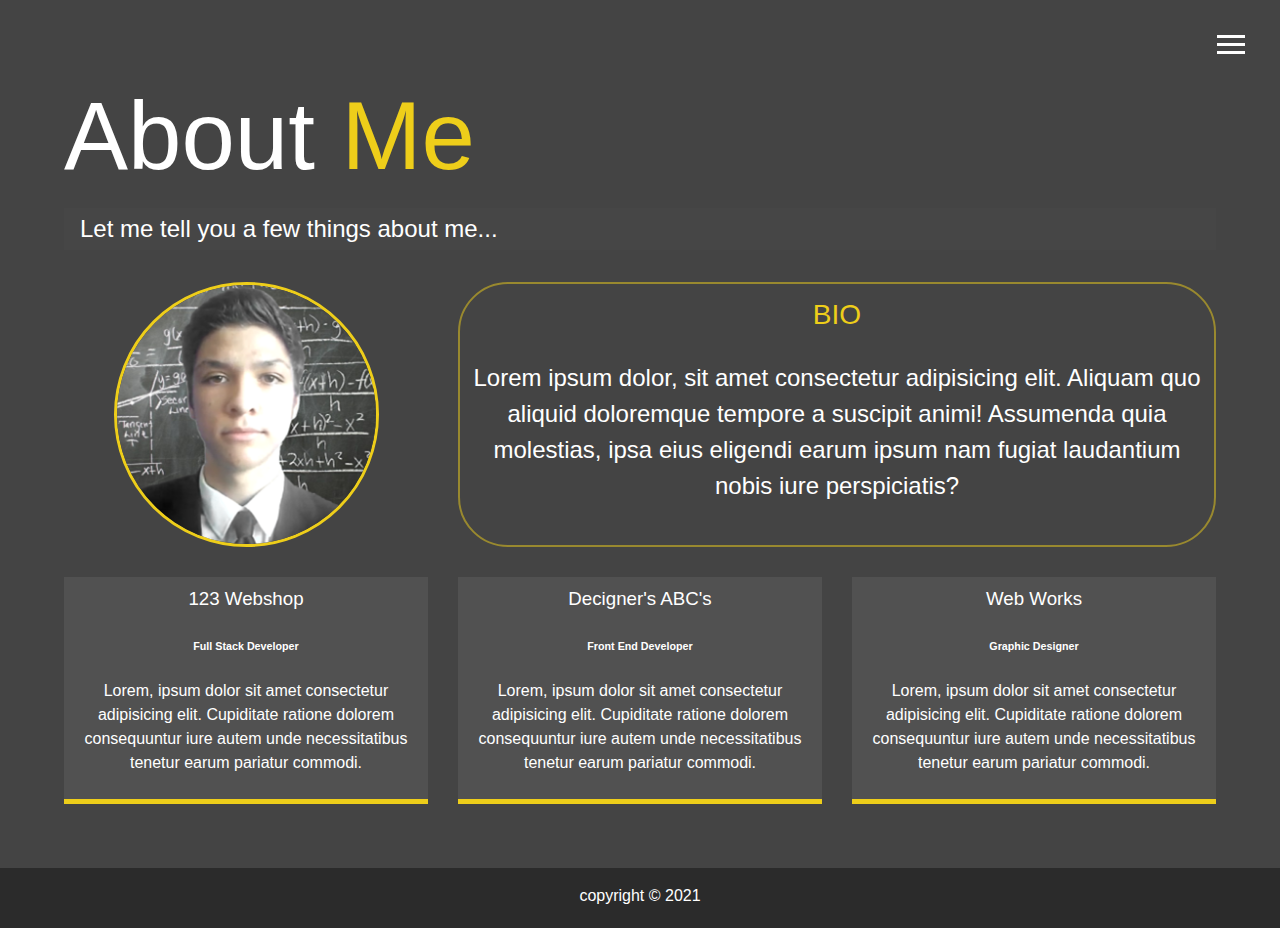
<file: about.html>
<!DOCTYPE html>
<html lang="en">
<head>
    <meta charset="UTF-8">
    <meta name="viewport" content="width=device-width, initial-scale=1.0">
    <title>Welcome to my portfolio</title>
    <link rel="stylesheet" href="https://use.fontawesome.com/releases/v5.2.0/css/all.css" integrity="sha384-hWVjflwFxL6sNzntih27bfxkr27PmbbK/iSvJ+a4+0owXq79v+lsFkW54bOGbiDQ"
    crossorigin="anonymous">
    <link href="scss/styles.css" rel="stylesheet" type="text/css">
</head>
<body>
        <header>
        <div class="menu-btn">
            <div class="btn-line"></div>
            <div class="btn-line"></div>
            <div class="btn-line"></div>
        </div>
        <nav class="menu">
            <div class="menu-branding">
            <div class="mypicture"></div>
            </div>
            <ul class="menu-nav">
                <li class="nav-item">
                    <a href="index.html" class="nav-link">
                    Home
                    </a>
                </li>
                <li class="nav-item current">
                    <a href="#" class="nav-link ">
                    About
                    </a>
                </li>
                <li class="nav-item">
                    <a href="work.html" class="nav-link">
                    My Work
                    </a>
                </li>
                <li class="nav-item">
                    <a href="contact.html" class="nav-link">
                    Contact
                    </a>
                </li>
            </ul>
        </nav>
    </header>
    <main id=about>
        <h1 class="large-heading">
            About <span class="text-secondary">Me</span>
        </h1>
        <h2 class="small-heading">
            Let me tell you a few things about me...
        </h2>
        <div class="about-info">
            <img src="img/fotoCV.png" alt="Jerónimo Noé Acito Pino" class="bio-img">
            <div class="bio">
                <h3 class="text-secondary">BIO</h3>
                <p>Lorem ipsum dolor, sit amet consectetur adipisicing elit. Aliquam quo aliquid doloremque tempore a suscipit animi! Assumenda quia molestias, ipsa eius eligendi earum ipsum nam fugiat laudantium nobis iure perspiciatis?</p>
            </div>
            <div class="job job-1">
                <h3>123 Webshop</h3>
                <h6>Full Stack Developer</h6>
                <p>Lorem, ipsum dolor sit amet consectetur adipisicing elit. Cupiditate ratione dolorem consequuntur iure autem unde necessitatibus tenetur earum pariatur commodi.</p>
            </div>
            <div class="job job-2">
                <h3>Decigner's ABC's</h3>
                <h6>Front End Developer</h6>
                <p>Lorem, ipsum dolor sit amet consectetur adipisicing elit. Cupiditate ratione dolorem consequuntur iure autem unde necessitatibus tenetur earum pariatur commodi.</p>
            </div>
            <div class="job job-3">
                <h3>Web Works</h3>
                <h6>Graphic Designer</h6>
                <p>Lorem, ipsum dolor sit amet consectetur adipisicing elit. Cupiditate ratione dolorem consequuntur iure autem unde necessitatibus tenetur earum pariatur commodi.</p>
            </div>
        </div>
    </main>
    <footer id="main-footer">
        copyright &copy; 2021
    </footer>
    <script src="js/jquery-3.5.1.min.js"></script>
    <script src="js/main.js"></script>
 </body>
</html>
</file>
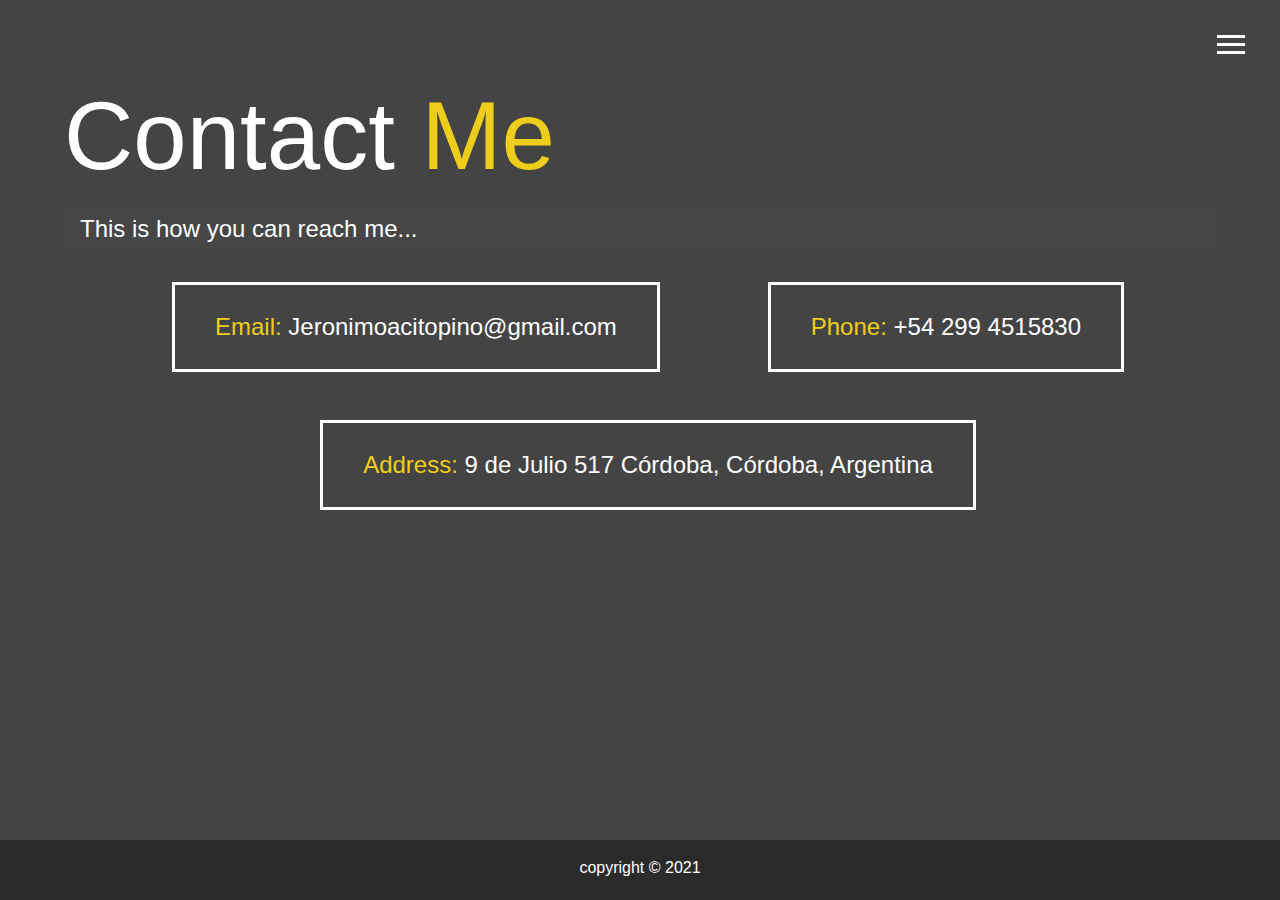
<file: contact.html>
<!DOCTYPE html>
<html lang="en">

<head>
    <meta charset="UTF-8">
    <meta name="viewport" content="width=device-width, initial-scale=1.0">
    <title>Welcome to my portfolio</title>
    <link rel="stylesheet" href="https://use.fontawesome.com/releases/v5.2.0/css/all.css"
        integrity="sha384-hWVjflwFxL6sNzntih27bfxkr27PmbbK/iSvJ+a4+0owXq79v+lsFkW54bOGbiDQ" crossorigin="anonymous">
    <link href="scss/styles.css" rel="stylesheet" type="text/css">
</head>

<body>
    <header>
        <div class="menu-btn">
            <div class="btn-line"></div>
            <div class="btn-line"></div>
            <div class="btn-line"></div>
        </div>
        <nav class="menu">
            <div class="menu-branding">
                <div class="mypicture"></div>
            </div>
            <ul class="menu-nav">
                <li class="nav-item">
                    <a href="index.html" class="nav-link">
                        Home
                    </a>
                </li>
                <li class="nav-item">
                    <a href="about.html" class="nav-link">
                        About
                    </a>
                </li>
                <li class="nav-item">
                    <a href="work.html" class="nav-link">
                        My Work
                    </a>
                </li>
                <li class="nav-item current">
                    <a href="#" class="nav-link">
                        Contact
                    </a>
                </li>
            </ul>
        </nav>
    </header>
    <main id=contact>
        <h1 class="large-heading">
            Contact <span class="text-secondary">Me</span>
        </h1>
        <h2 class="small-heading">
            This is how you can reach me...
        </h2>
        <div class="boxes">
            <div>
                <span class="text-secondary">Email:</span> Jeronimoacitopino@gmail.com
            </div>
            <div>
                <span class="text-secondary">Phone:</span> +54 299 4515830
            </div>
            <div>
                <span class="text-secondary">Address:</span> 9 de Julio 517 Córdoba, Córdoba, Argentina
            </div>
        </div>
    </main>
    <footer id="main-footer">
        copyright &copy; 2021
    </footer>
    <script src="js/jquery-3.5.1.min.js"></script>
    <script src="js/main.js"></script>
</body>

</html>
</file>
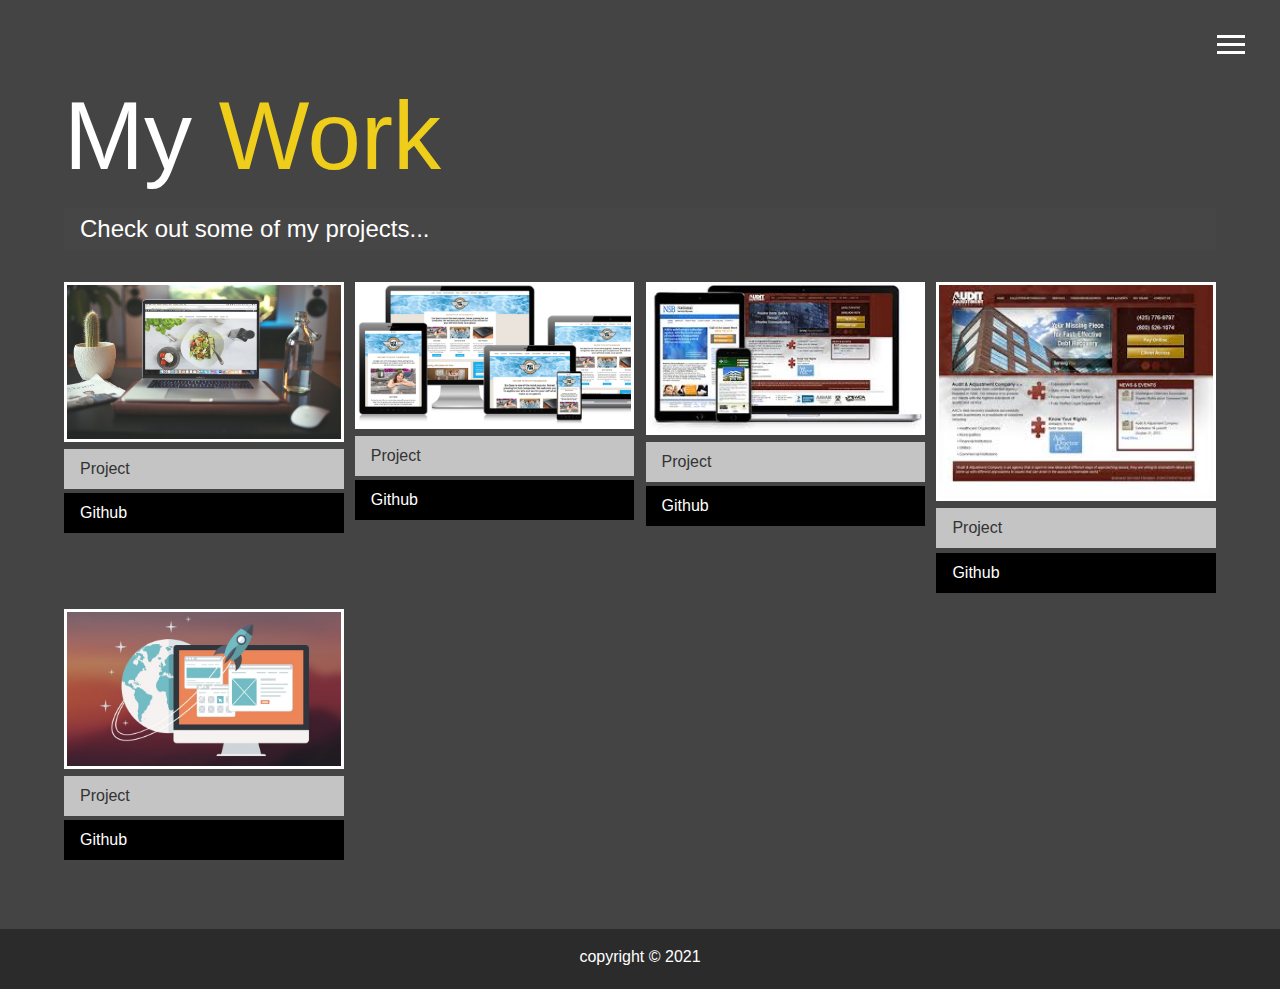
<file: work.html>
<!DOCTYPE html>
<html lang="en">

<head>
    <meta charset="UTF-8">
    <meta name="viewport" content="width=device-width, initial-scale=1.0">
    <title>Welcome to my portfolio</title>
    <link rel="stylesheet" href="https://use.fontawesome.com/releases/v5.2.0/css/all.css"
        integrity="sha384-hWVjflwFxL6sNzntih27bfxkr27PmbbK/iSvJ+a4+0owXq79v+lsFkW54bOGbiDQ" crossorigin="anonymous">
    <link href="scss/styles.css" rel="stylesheet" type="text/css">
</head>

<body>
    <header>
        <div class="menu-btn">
            <div class="btn-line"></div>
            <div class="btn-line"></div>
            <div class="btn-line"></div>
        </div>
        <nav class="menu">
            <div class="menu-branding">
                <div class="mypicture"></div>
            </div>
            <ul class="menu-nav">
                <li class="nav-item">
                    <a href="index.html" class="nav-link">
                        Home
                    </a>
                </li>
                <li class="nav-item">
                    <a href="about.html" class="nav-link">
                        About
                    </a>
                </li>
                <li class="nav-item current">
                    <a href="#" class="nav-link">
                        My Work
                    </a>
                </li>
                <li class="nav-item">
                    <a href="contact.html" class="nav-link">
                        Contact
                    </a>
                </li>
            </ul>
        </nav>
    </header>
    <main id=work>
        <h1 class="large-heading">
            My <span class="text-secondary">Work</span>
        </h1>
        <h2 class="small-heading">
            Check out some of my projects...
        </h2>
        <div class="projects">
            <div class="item">
                <a href="#!">
                    <img src="img/projects/project1.jpg" alt="Project">
                </a>
                <a href="#" class="btn-light">
                    <i class="fas fa-eye"></i>Project
                </a>
                <a href="#" class="btn-dark">
                    <i class="fab fa-github"></i>Github
                </a>
            </div>
            <div class="item">
                <a href="#!">
                    <img src="img/projects/project2.jpg" alt="Project">
                </a>
                <a href="#" class="btn-light">
                    <i class="fas fa-eye"></i>Project
                </a>
                <a href="#" class="btn-dark">
                    <i class="fab fa-github"></i>Github
                </a>
            </div>
            <div class="item">
                <a href="#!">
                    <img src="img/projects/project3.jpg" alt="Project">
                </a>
                <a href="#" class="btn-light">
                    <i class="fas fa-eye"></i>Project
                </a>
                <a href="#" class="btn-dark">
                    <i class="fab fa-github"></i>Github
                </a>
            </div>
            <div class="item">
                <a href="#!">
                    <img src="img/projects/project4.jpg" alt="Project">
                </a>
                <a href="#" class="btn-light">
                    <i class="fas fa-eye"></i>Project
                </a>
                <a href="#" class="btn-dark">
                    <i class="fab fa-github"></i>Github
                </a>
            </div>
            <div class="item">
                <a href="#!">
                    <img src="img/projects/project5.jpg" alt="Project">
                </a>
                <a href="#" class="btn-light">
                    <i class="fas fa-eye"></i>Project
                </a>
                <a href="#" class="btn-dark">
                    <i class="fab fa-github"></i>Github
                </a>
            </div>
        </div>
    </main>
    <footer id="main-footer">
        copyright &copy; 2021
    </footer>
    <script src="js/jquery-3.5.1.min.js"></script>
    <script src="js/main.js"></script>
</body>

</html>
</file>
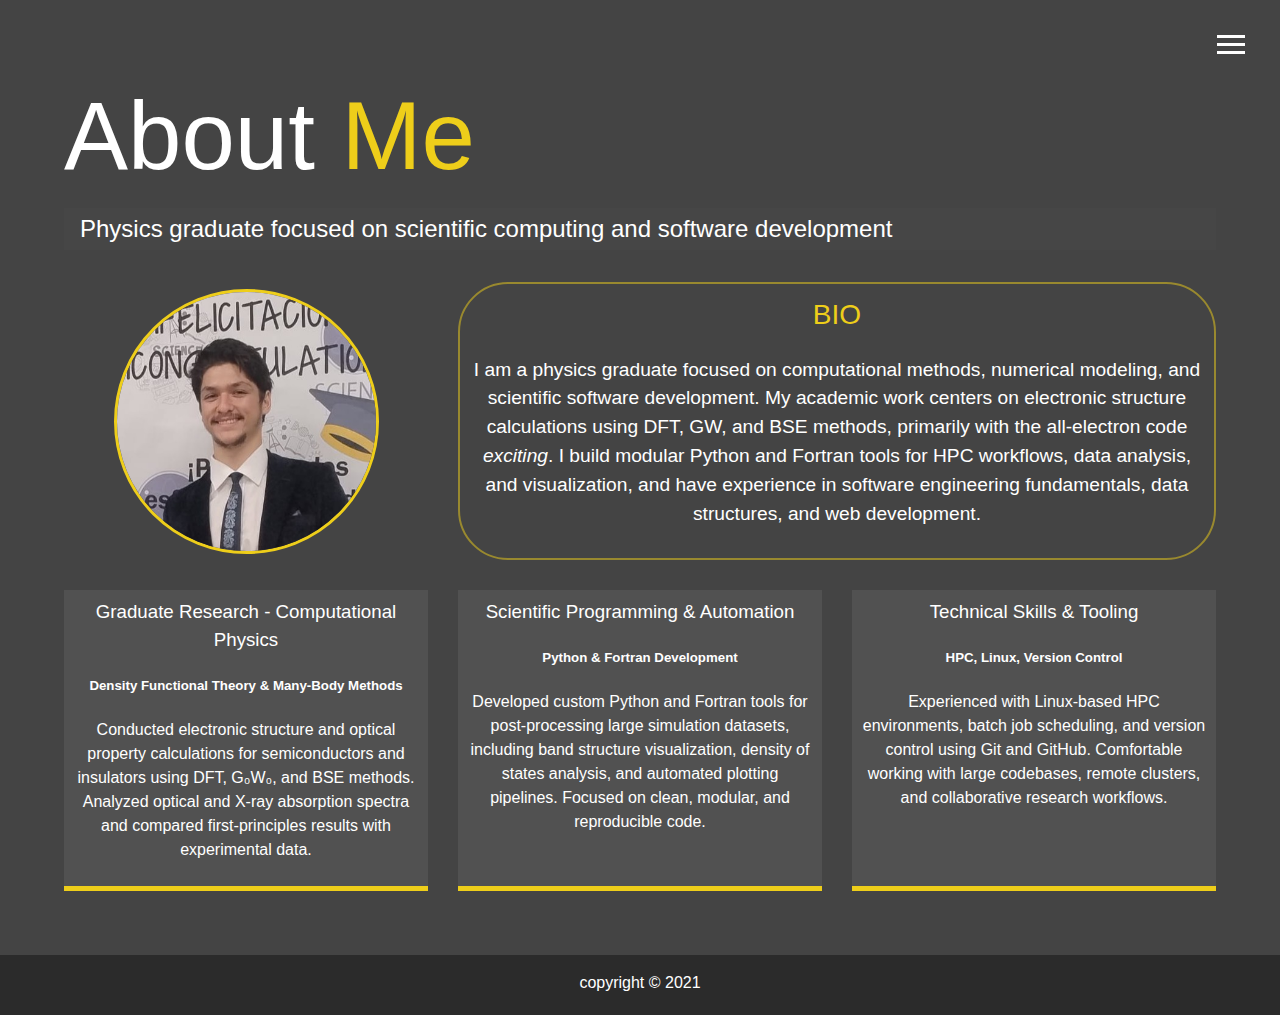
<file: docs/en/about.html>
<!DOCTYPE html>
<html lang="en">
<head>
    <meta charset="UTF-8">
    <meta name="viewport" content="width=device-width, initial-scale=1.0">
    <title>Welcome to my portfolio</title>
    <link rel="stylesheet" href="https://use.fontawesome.com/releases/v5.2.0/css/all.css" integrity="sha384-hWVjflwFxL6sNzntih27bfxkr27PmbbK/iSvJ+a4+0owXq79v+lsFkW54bOGbiDQ"
    crossorigin="anonymous">
    <link href="../scss/styles.css" rel="stylesheet" type="text/css">
</head>
<body>
        <header>
        <div class="menu-btn">
            <div class="btn-line"></div>
            <div class="btn-line"></div>
            <div class="btn-line"></div>
        </div>
        <nav class="menu">
            <div class="menu-branding">
            <div class="mypicture"></div>
            </div>
            <ul class="menu-nav">
                <li class="nav-item">
                    <a href="index.html" class="nav-link">
                    Home
                    </a>
                </li>
                <li class="nav-item current">
                    <a href="#" class="nav-link ">
                    About
                    </a>
                </li>
                <li class="nav-item">
                    <a href="work.html" class="nav-link">
                    My Work
                    </a>
                </li>
                <li class="nav-item">
                    <a href="contact.html" class="nav-link">
                    Contact
                    </a>
                </li>
            </ul>
        </nav>
    </header>
    <main id=about>
        <h1 class="large-heading">
            About <span class="text-secondary">Me</span>
        </h1>
        <h2 class="small-heading">
            Physics graduate focused on scientific computing and software development
        </h2>
        <div class="about-info">
            <img src="../img/profilePic.jpeg" alt="Jerónimo Noé Acito Pino" class="bio-img">
            <div class="bio">
                <h3 class="text-secondary">BIO</h3>
                <p style="font-size: 1.2rem;">
                    I am a physics graduate focused on computational methods, numerical modeling, and scientific software development. My academic work centers on electronic structure calculations using DFT, GW, and BSE methods, primarily with the all-electron code <em>exciting</em>. I build modular Python and Fortran tools for HPC workflows, data analysis, and visualization, and have experience in software engineering fundamentals, data structures, and web development.
                </p>
            </div>
            <div class="job job-1">
                <h3>Graduate Research - Computational Physics</h3>
                <h5>Density Functional Theory & Many-Body Methods</h5>
                <p>
                Conducted electronic structure and optical property calculations for semiconductors and insulators
                using DFT, G₀W₀, and BSE methods. Analyzed optical and X-ray absorption spectra and compared
                first-principles results with experimental data.
                </p>
            </div>
            <div class="job job-2">
                <h3>Scientific Programming & Automation</h3>
                <h5>Python & Fortran Development</h5>
                <p>
                Developed custom Python and Fortran tools for post-processing large simulation datasets,
                including band structure visualization, density of states analysis, and automated plotting pipelines.
                Focused on clean, modular, and reproducible code.
                </p>
            </div>
            <div class="job job-3">
                <h3>Technical Skills & Tooling</h3>
                <h5>HPC, Linux, Version Control</h5>
                <p>
                Experienced with Linux-based HPC environments, batch job scheduling, and version control using Git and GitHub.
                Comfortable working with large codebases, remote clusters, and collaborative research workflows.
                </p>
            </div>
        </div>
    </main>
    <footer id="main-footer">
        copyright &copy; 2021
    </footer>
    <script src="../js/jquery-3.5.1.min.js"></script>
    <script src="../js/main.js"></script>
 </body>
</html>
</file>
<file: scss/styles.css>
.menu-btn {
  position: absolute;
  z-index: 3;
  right: 35px;
  top: 35px;
  cursor: pointer;
  -webkit-transition: all 0.5s ease-out;
  transition: all 0.5s ease-out;
}

.menu-btn .btn-line {
  width: 28px;
  height: 3px;
  margin: 0 0 5px 0;
  background: #fff;
  -webkit-transition: all 0.5s ease-out;
  transition: all 0.5s ease-out;
}

.menu-btn.close {
  -webkit-transform: rotate(180deg);
          transform: rotate(180deg);
}

.menu-btn.close .btn-line:nth-child(1) {
  -webkit-transform: rotate(45deg) translateY(6px) translatex(5px);
          transform: rotate(45deg) translateY(6px) translatex(5px);
}

.menu-btn.close .btn-line:nth-child(2) {
  display: none;
}

.menu-btn.close .btn-line:nth-child(3) {
  -webkit-transform: rotate(-45deg);
          transform: rotate(-45deg);
}

.menu {
  position: fixed;
  top: 0;
  width: 100%;
  opacity: 0.9;
  visibility: hidden;
}

.menu.show {
  visibility: visible;
}

.menu-branding, .menu-nav {
  display: -webkit-box;
  display: -ms-flexbox;
  display: flex;
  -webkit-box-orient: vertical;
  -webkit-box-direction: normal;
      -ms-flex-flow: column wrap;
          flex-flow: column wrap;
  -webkit-box-align: center;
      -ms-flex-align: center;
          align-items: center;
  -webkit-box-pack: center;
      -ms-flex-pack: center;
          justify-content: center;
  float: left;
  width: 50%;
  height: 100vh;
  overflow: hidden;
}

.menu-nav {
  margin: 0;
  padding: 0;
  background: #373737;
  list-style: none;
  -webkit-transform: translate3d(0, -100%, 0);
          transform: translate3d(0, -100%, 0);
  -webkit-transition: all 0.5s ease-out;
  transition: all 0.5s ease-out;
}

.menu-nav.show {
  -webkit-transform: translate3d(0, 0, 0);
          transform: translate3d(0, 0, 0);
}

.menu-branding {
  background: #444;
  -webkit-transform: translate3d(0, 100%, 0);
          transform: translate3d(0, 100%, 0);
  -webkit-transition: all 0.5s ease-out;
  transition: all 0.5s ease-out;
}

.menu-branding.show {
  -webkit-transform: translate3d(0, 0, 0);
          transform: translate3d(0, 0, 0);
}

.menu-branding .mypicture {
  width: 250px;
  height: 250px;
  background: url(../img/fotoCV.png);
  border-radius: 50%;
  border: solid 3px #eece1a;
}

.menu .nav-item {
  -webkit-transform: translate3d(600px, 0, 0);
          transform: translate3d(600px, 0, 0);
  -webkit-transition: all 0.5s ease-out;
  transition: all 0.5s ease-out;
}

.menu .nav-item.show {
  -webkit-transform: translate3d(0, 0, 0);
          transform: translate3d(0, 0, 0);
}

.menu .nav-item.current > a {
  color: #eece1a;
}

.menu .nav-link {
  display: inline-block;
  position: relative;
  font-size: 30px;
  text-transform: uppercase;
  padding: 1rem 0;
  font-weight: 450;
  color: set-text-solor(#444);
  text-decoration: none;
  -webkit-transition: all 0.5s ease-out;
  transition: all 0.5s ease-out;
}

.menu .nav-link:hover {
  color: #eece1a;
}

.nav-item:nth-child(1) {
  -webkit-transition-delay: 0.1s;
          transition-delay: 0.1s;
  transition-delay: 0.1s;
}

.nav-item:nth-child(2) {
  -webkit-transition-delay: 0.1s;
          transition-delay: 0.1s;
  -webkit-transition-delay: 0.2s;
          transition-delay: 0.2s;
}

.nav-item:nth-child(3) {
  -webkit-transition-delay: 0.1s;
          transition-delay: 0.1s;
  -webkit-transition-delay: 0.3s;
          transition-delay: 0.3s;
}

.nav-item:nth-child(4) {
  -webkit-transition-delay: 0.1s;
          transition-delay: 0.1s;
  -webkit-transition-delay: 0.4s;
          transition-delay: 0.4s;
}

* {
  -webkit-box-sizing: border-box;
          box-sizing: border-box;
}

body {
  background: #444;
  color: #fff;
  height: 100%;
  font-family: 'Segoe UI', Tahoma, Geneva, Verdana, sans-serif;
  margin: 0;
  line-height: 1.5;
}

body#background-image {
  background: url(../img/background.png);
  background-attachment: fixed;
  background-size: cover;
}

body#background-image:after {
  content: '';
  position: absolute;
  top: 0;
  right: 0;
  width: 100%;
  height: 100%;
  z-index: -1;
  background: rgba(68, 68, 68, 0.8);
}

h1,
h2,
h3 {
  margin: 0;
  font-weight: 400;
}

h1.large-heading,
h2.large-heading,
h3.large-heading {
  font-size: 6rem;
  padding: 0;
}

h1.large-heading .surnames,
h2.large-heading .surnames,
h3.large-heading .surnames {
  display: inline-block;
}

h1.large-heading #filler,
h2.large-heading #filler,
h3.large-heading #filler {
  opacity: 0;
}

h1.small-heading,
h2.small-heading,
h3.small-heading {
  margin-bottom: 2rem;
  padding: 0.2rem 1rem;
  background: rgba(72, 72, 72, 0.5);
}

a {
  color: #fff;
  text-decoration: none;
}

header {
  position: fixed;
  z-index: 2;
  width: 100%;
}

.text-secondary {
  color: #eece1a;
}

main {
  padding: 4rem;
  min-height: calc(100vh - 60px);
}

main .icons {
  margin-top: 1rem;
}

main .icons a {
  padding: 0.4rem;
}

main .icons a:hover {
  color: #eece1a;
  -webkit-transition: all 0.5s ease-out;
  transition: all 0.5s ease-out;
}

main#home {
  overflow: hidden;
}

main#home h1 {
  margin-top: 20vh;
}

.about-info {
  display: -ms-grid;
  display: grid;
  grid-gap: 30px;
      grid-template-areas: 'bioimg bio bio' 'job1 job2 job3';
  -ms-grid-columns: (1fr)[3];
      grid-template-columns: repeat(3, 1fr);
}

.about-info .bio-img {
  -ms-grid-row: 1;
  -ms-grid-column: 1;
  grid-area: bioimg;
  margin: auto;
  border-radius: 50%;
  border: #eece1a 3px solid;
  width: 265px;
  height: 265px;
}

.about-info .bio {
  -ms-grid-row: 1;
  -ms-grid-column: 2;
  -ms-grid-column-span: 2;
  grid-area: bio;
  font-size: 1.5rem;
  text-align: center;
  border: rgba(238, 206, 26, 0.5) 2px solid;
  border-radius: 50px;
  padding: 10px;
}

.about-info .job-1 {
  -ms-grid-row: 2;
  -ms-grid-column: 1;
  grid-area: job1;
  text-align: center;
}

.about-info .job-3 {
  -ms-grid-row: 2;
  -ms-grid-column: 3;
  grid-area: job3;
  text-align: center;
}

.about-info .job-2 {
  -ms-grid-row: 2;
  -ms-grid-column: 2;
  grid-area: job2;
  text-align: center;
}

.about-info .job {
  background: #515151;
  padding: 0.5rem;
  border-bottom: #eece1a 5px solid;
}

.projects {
  display: -ms-grid;
  display: grid;
  grid-gap: 0.7rem;
  -ms-grid-columns: (1fr)[3];
      grid-template-columns: repeat(3, 1fr);
}

.projects img {
  width: 100%;
  border: #fff 3px solid;
}

.projects img:hover {
  opacity: 0.5;
  border-color: #eece1a;
  -webkit-transition: all 0.5s ease-out;
  transition: all 0.5s ease-out;
}

.boxes {
  display: -webkit-box;
  display: -ms-flexbox;
  display: flex;
  -ms-flex-wrap: wrap;
      flex-wrap: wrap;
  -webkit-box-pack: space-evenly;
      -ms-flex-pack: space-evenly;
          justify-content: space-evenly;
  -webkit-box-align: center;
      -ms-flex-align: center;
          align-items: center;
  margin-top: 1rem;
}

.boxes div {
  font-size: 1.5rem;
  border: 3px #fff solid;
  padding: 1.5rem 2.5rem;
  margin-bottom: 3rem;
  margin-left: 1rem;
  -webkit-transition: all 0.5s ease-out;
  transition: all 0.5s ease-out;
}

.boxes div:hover {
  padding: 0.5rem 1.5rem;
  background: #eece1a;
  color: #000;
}

.boxes div:hover span {
  color: #000;
}

.btn, .btn-dark, .btn-light {
  display: block;
  padding: 0.5rem 1rem;
  border: 0;
  margin-bottom: 0.3rem;
}

.btn:hover, .btn-dark:hover, .btn-light:hover {
  background: #eece1a;
  color: #000;
}

.btn-dark {
  background: black;
  color: #fff;
}

.btn-light {
  background: #c4c4c4;
  color: #333;
}

#main-footer {
  text-align: center;
  padding: 1rem;
  background: #2b2b2b;
  color: #fff;
  height: 60px;
}

@media screen and (min-width: 1171px) {
  .projects {
    -ms-grid-columns: (1fr)[4];
        grid-template-columns: repeat(4, 1fr);
  }
}

@media screen and (min-width: 769) and (max-width: 1170px) {
  .projects {
    -ms-grid-columns: (1fr)[3];
        grid-template-columns: repeat(3, 1fr);
  }
}

@media screen and (max-width: 768px) {
  main {
    text-align: center;
    -webkit-box-align: center;
        -ms-flex-align: center;
            align-items: center;
  }
  main .large-heading {
    line-height: 1;
    margin-bottom: 1rem;
  }
  ul.menu-nav,
  div.menu-branding {
    float: none;
    width: 100%;
    min-height: 0;
  }
  ul.menu-nav.show,
  div.menu-branding.show {
    -webkit-transform: translate3d(0, 0, 0);
            transform: translate3d(0, 0, 0);
  }
  .menu-nav {
    height: 75vh;
    -webkit-transform: translate3d(-100%, 0, 0);
            transform: translate3d(-100%, 0, 0);
    font-size: 24px;
  }
  .menu-branding {
    height: 25vh;
    -webkit-transform: translate3d(100%, 0, 0);
            transform: translate3d(100%, 0, 0);
  }
  .menu-branding .mypicture {
    background: url(../img/fotoCVSm.png);
    width: 150px;
    height: 150px;
  }
  .about-info {
        grid-template-areas: 'bioimg' 'bio' 'job1' 'job2' 'job3';
    -ms-grid-columns: 1fr;
        grid-template-columns: 1fr;
  }
  .projects {
    -ms-grid-columns: (1fr)[2];
        grid-template-columns: repeat(2, 1fr);
  }
}

@media screen and (max-width: 500px) {
  main main#home h1 {
    margin-top: 10vh;
  }
  .projects {
    -ms-grid-columns: 1fr;
        grid-template-columns: 1fr;
  }
}
/*# sourceMappingURL=styles.css.map */
</file>
<file: docs/scss/styles.css>
.menu-btn {
  position: absolute;
  z-index: 3;
  right: 35px;
  top: 35px;
  cursor: pointer;
  -webkit-transition: all 0.5s ease-out;
  transition: all 0.5s ease-out;
}

.menu-btn .btn-line {
  width: 28px;
  height: 3px;
  margin: 0 0 5px 0;
  background: #fff;
  -webkit-transition: all 0.5s ease-out;
  transition: all 0.5s ease-out;
}

.menu-btn.close {
  -webkit-transform: rotate(180deg);
          transform: rotate(180deg);
}

.menu-btn.close .btn-line:nth-child(1) {
  -webkit-transform: rotate(45deg) translateY(6px) translatex(5px);
          transform: rotate(45deg) translateY(6px) translatex(5px);
}

.menu-btn.close .btn-line:nth-child(2) {
  display: none;
}

.menu-btn.close .btn-line:nth-child(3) {
  -webkit-transform: rotate(-45deg);
          transform: rotate(-45deg);
}

.menu {
  position: fixed;
  top: 0;
  width: 100%;
  opacity: 0.9;
  visibility: hidden;
}

.menu.show {
  visibility: visible;
}

.menu-branding, .menu-nav {
  display: -webkit-box;
  display: -ms-flexbox;
  display: flex;
  -webkit-box-orient: vertical;
  -webkit-box-direction: normal;
      -ms-flex-flow: column wrap;
          flex-flow: column wrap;
  -webkit-box-align: center;
      -ms-flex-align: center;
          align-items: center;
  -webkit-box-pack: center;
      -ms-flex-pack: center;
          justify-content: center;
  float: left;
  width: 50%;
  height: 100vh;
  overflow: hidden;
}

.menu-nav {
  margin: 0;
  padding: 0;
  background: #373737;
  list-style: none;
  -webkit-transform: translate3d(0, -100%, 0);
          transform: translate3d(0, -100%, 0);
  -webkit-transition: all 0.5s ease-out;
  transition: all 0.5s ease-out;
}

.menu-nav.show {
  -webkit-transform: translate3d(0, 0, 0);
          transform: translate3d(0, 0, 0);
}

.menu-branding {
  background: #444;
  -webkit-transform: translate3d(0, 100%, 0);
          transform: translate3d(0, 100%, 0);
  -webkit-transition: all 0.5s ease-out;
  transition: all 0.5s ease-out;
}

.menu-branding.show {
  -webkit-transform: translate3d(0, 0, 0);
          transform: translate3d(0, 0, 0);
}

.menu-branding .mypicture {
  width: 250px;
  height: 250px;
  background: url(../img/fotoCV.png);
  border-radius: 50%;
  border: solid 3px #eece1a;
}

.menu .nav-item {
  -webkit-transform: translate3d(600px, 0, 0);
          transform: translate3d(600px, 0, 0);
  -webkit-transition: all 0.5s ease-out;
  transition: all 0.5s ease-out;
}

.menu .nav-item.show {
  -webkit-transform: translate3d(0, 0, 0);
          transform: translate3d(0, 0, 0);
}

.menu .nav-item.current > a {
  color: #eece1a;
}

.menu .nav-link {
  display: inline-block;
  position: relative;
  font-size: 30px;
  text-transform: uppercase;
  padding: 1rem 0;
  font-weight: 450;
  color: set-text-solor(#444);
  text-decoration: none;
  -webkit-transition: all 0.5s ease-out;
  transition: all 0.5s ease-out;
}

.menu .nav-link:hover {
  color: #eece1a;
}

.nav-item:nth-child(1) {
  -webkit-transition-delay: 0.1s;
          transition-delay: 0.1s;
  transition-delay: 0.1s;
}

.nav-item:nth-child(2) {
  -webkit-transition-delay: 0.1s;
          transition-delay: 0.1s;
  -webkit-transition-delay: 0.2s;
          transition-delay: 0.2s;
}

.nav-item:nth-child(3) {
  -webkit-transition-delay: 0.1s;
          transition-delay: 0.1s;
  -webkit-transition-delay: 0.3s;
          transition-delay: 0.3s;
}

.nav-item:nth-child(4) {
  -webkit-transition-delay: 0.1s;
          transition-delay: 0.1s;
  -webkit-transition-delay: 0.4s;
          transition-delay: 0.4s;
}

* {
  -webkit-box-sizing: border-box;
          box-sizing: border-box;
}

body {
  background: #444;
  color: #fff;
  height: 100%;
  font-family: 'Segoe UI', Tahoma, Geneva, Verdana, sans-serif;
  margin: 0;
  line-height: 1.5;
}

body#background-image {
  background: url(../img/background.png);
  background-attachment: fixed;
  background-size: cover;
}

body#background-image:after {
  content: '';
  position: absolute;
  top: 0;
  right: 0;
  width: 100%;
  height: 100%;
  z-index: -1;
  background: rgba(68, 68, 68, 0.8);
}

h1,
h2,
h3 {
  margin: 0;
  font-weight: 400;
}

h1.large-heading,
h2.large-heading,
h3.large-heading {
  font-size: 6rem;
  padding: 0;
}

h1.large-heading .surnames,
h2.large-heading .surnames,
h3.large-heading .surnames {
  display: inline-block;
}

h1.large-heading #filler,
h2.large-heading #filler,
h3.large-heading #filler {
  opacity: 0;
}

h1.small-heading,
h2.small-heading,
h3.small-heading {
  margin-bottom: 2rem;
  padding: 0.2rem 1rem;
  background: rgba(72, 72, 72, 0.5);
}

a {
  color: #fff;
  text-decoration: none;
}

header {
  position: fixed;
  z-index: 2;
  width: 100%;
}

.text-secondary {
  color: #eece1a;
}

main {
  padding: 4rem;
  min-height: calc(100vh - 60px);
}

main .icons {
  margin-top: 1rem;
}

main .icons a {
  padding: 0.4rem;
}

main .icons a:hover {
  color: #eece1a;
  -webkit-transition: all 0.5s ease-out;
  transition: all 0.5s ease-out;
}

main#home {
  overflow: hidden;
}

main#home h1 {
  margin-top: 20vh;
}

.about-info {
  display: -ms-grid;
  display: grid;
  grid-gap: 30px;
      grid-template-areas: 'bioimg bio bio' 'job1 job2 job3';
  -ms-grid-columns: (1fr)[3];
      grid-template-columns: repeat(3, 1fr);
}

.about-info .bio-img {
  -ms-grid-row: 1;
  -ms-grid-column: 1;
  grid-area: bioimg;
  margin: auto;
  border-radius: 50%;
  border: #eece1a 3px solid;
  width: 265px;
  height: 265px;
}

.about-info .bio {
  -ms-grid-row: 1;
  -ms-grid-column: 2;
  -ms-grid-column-span: 2;
  grid-area: bio;
  font-size: 1.5rem;
  text-align: center;
  border: rgba(238, 206, 26, 0.5) 2px solid;
  border-radius: 50px;
  padding: 10px;
}

.about-info .job-1 {
  -ms-grid-row: 2;
  -ms-grid-column: 1;
  grid-area: job1;
  text-align: center;
}

.about-info .job-3 {
  -ms-grid-row: 2;
  -ms-grid-column: 3;
  grid-area: job3;
  text-align: center;
}

.about-info .job-2 {
  -ms-grid-row: 2;
  -ms-grid-column: 2;
  grid-area: job2;
  text-align: center;
}

.about-info .job {
  background: #515151;
  padding: 0.5rem;
  border-bottom: #eece1a 5px solid;
}

.projects {
  display: -ms-grid;
  display: grid;
  grid-gap: 0.7rem;
  -ms-grid-columns: (1fr)[3];
      grid-template-columns: repeat(3, 1fr);
}

.projects img {
  width: 100%;
  border: #fff 3px solid;
}

.projects img:hover {
  opacity: 0.5;
  border-color: #eece1a;
  -webkit-transition: all 0.5s ease-out;
  transition: all 0.5s ease-out;
}

.boxes {
  display: -webkit-box;
  display: -ms-flexbox;
  display: flex;
  -ms-flex-wrap: wrap;
      flex-wrap: wrap;
  -webkit-box-pack: space-evenly;
      -ms-flex-pack: space-evenly;
          justify-content: space-evenly;
  -webkit-box-align: center;
      -ms-flex-align: center;
          align-items: center;
  margin-top: 1rem;
}

.boxes div {
  font-size: 1.5rem;
  border: 3px #fff solid;
  /* padding:1.5rem 2.5rem;*/
  margin-bottom: 3rem;
  margin-left: 1rem;
  -webkit-transition: all 0.5s ease-out;
  transition: all 0.5s ease-out;
}

.boxes div:hover {
  /* padding:0.5rem 1.5rem;*/
  background: #eece1a;
  color: #000;
}

.boxes div:hover span {
  color: #000;
}

.btn, .btn-dark, .btn-light {
  display: block;
  padding: 0.5rem 1rem;
  border: 0;
  margin-bottom: 0.3rem;
}

.btn:hover, .btn-dark:hover, .btn-light:hover {
  background: #eece1a;
  color: #000;
}

.btn-dark {
  background: black;
  color: #fff;
}

.btn-light {
  background: #c4c4c4;
  color: #333;
}

#main-footer {
  text-align: center;
  padding: 1rem;
  background: #2b2b2b;
  color: #fff;
  height: 60px;
}

@media screen and (min-width: 1171px) {
  .projects {
    -ms-grid-columns: (1fr)[4];
        grid-template-columns: repeat(4, 1fr);
  }
}

@media screen and (min-width: 769) and (max-width: 1170px) {
  .projects {
    -ms-grid-columns: (1fr)[3];
        grid-template-columns: repeat(3, 1fr);
  }
}

@media screen and (max-width: 768px) {
  main {
    text-align: center;
    -webkit-box-align: center;
        -ms-flex-align: center;
            align-items: center;
  }
  main .large-heading {
    line-height: 1;
    margin-bottom: 1rem;
  }
  ul.menu-nav,
  div.menu-branding {
    float: none;
    width: 100%;
    min-height: 0;
  }
  ul.menu-nav.show,
  div.menu-branding.show {
    -webkit-transform: translate3d(0, 0, 0);
            transform: translate3d(0, 0, 0);
  }
  .menu-nav {
    height: 75vh;
    -webkit-transform: translate3d(-100%, 0, 0);
            transform: translate3d(-100%, 0, 0);
    font-size: 24px;
  }
  .menu-branding {
    height: 25vh;
    -webkit-transform: translate3d(100%, 0, 0);
            transform: translate3d(100%, 0, 0);
  }
  .menu-branding .mypicture {
    background: url(../img/fotoCVSm.png);
    width: 150px;
    height: 150px;
  }
  .about-info {
        grid-template-areas: 'bioimg' 'bio' 'job1' 'job2' 'job3';
    -ms-grid-columns: 1fr;
        grid-template-columns: 1fr;
  }
  .projects {
    -ms-grid-columns: (1fr)[2];
        grid-template-columns: repeat(2, 1fr);
  }
}

@media screen and (max-width: 600px) {
  main .large-heading {
    font-size: 3rem;
  }
  main main#home h1 {
    margin-top: 10vh;
  }
  .projects {
    -ms-grid-columns: 1fr;
        grid-template-columns: 1fr;
  }
}
/*# sourceMappingURL=styles.css.map */
</file>
